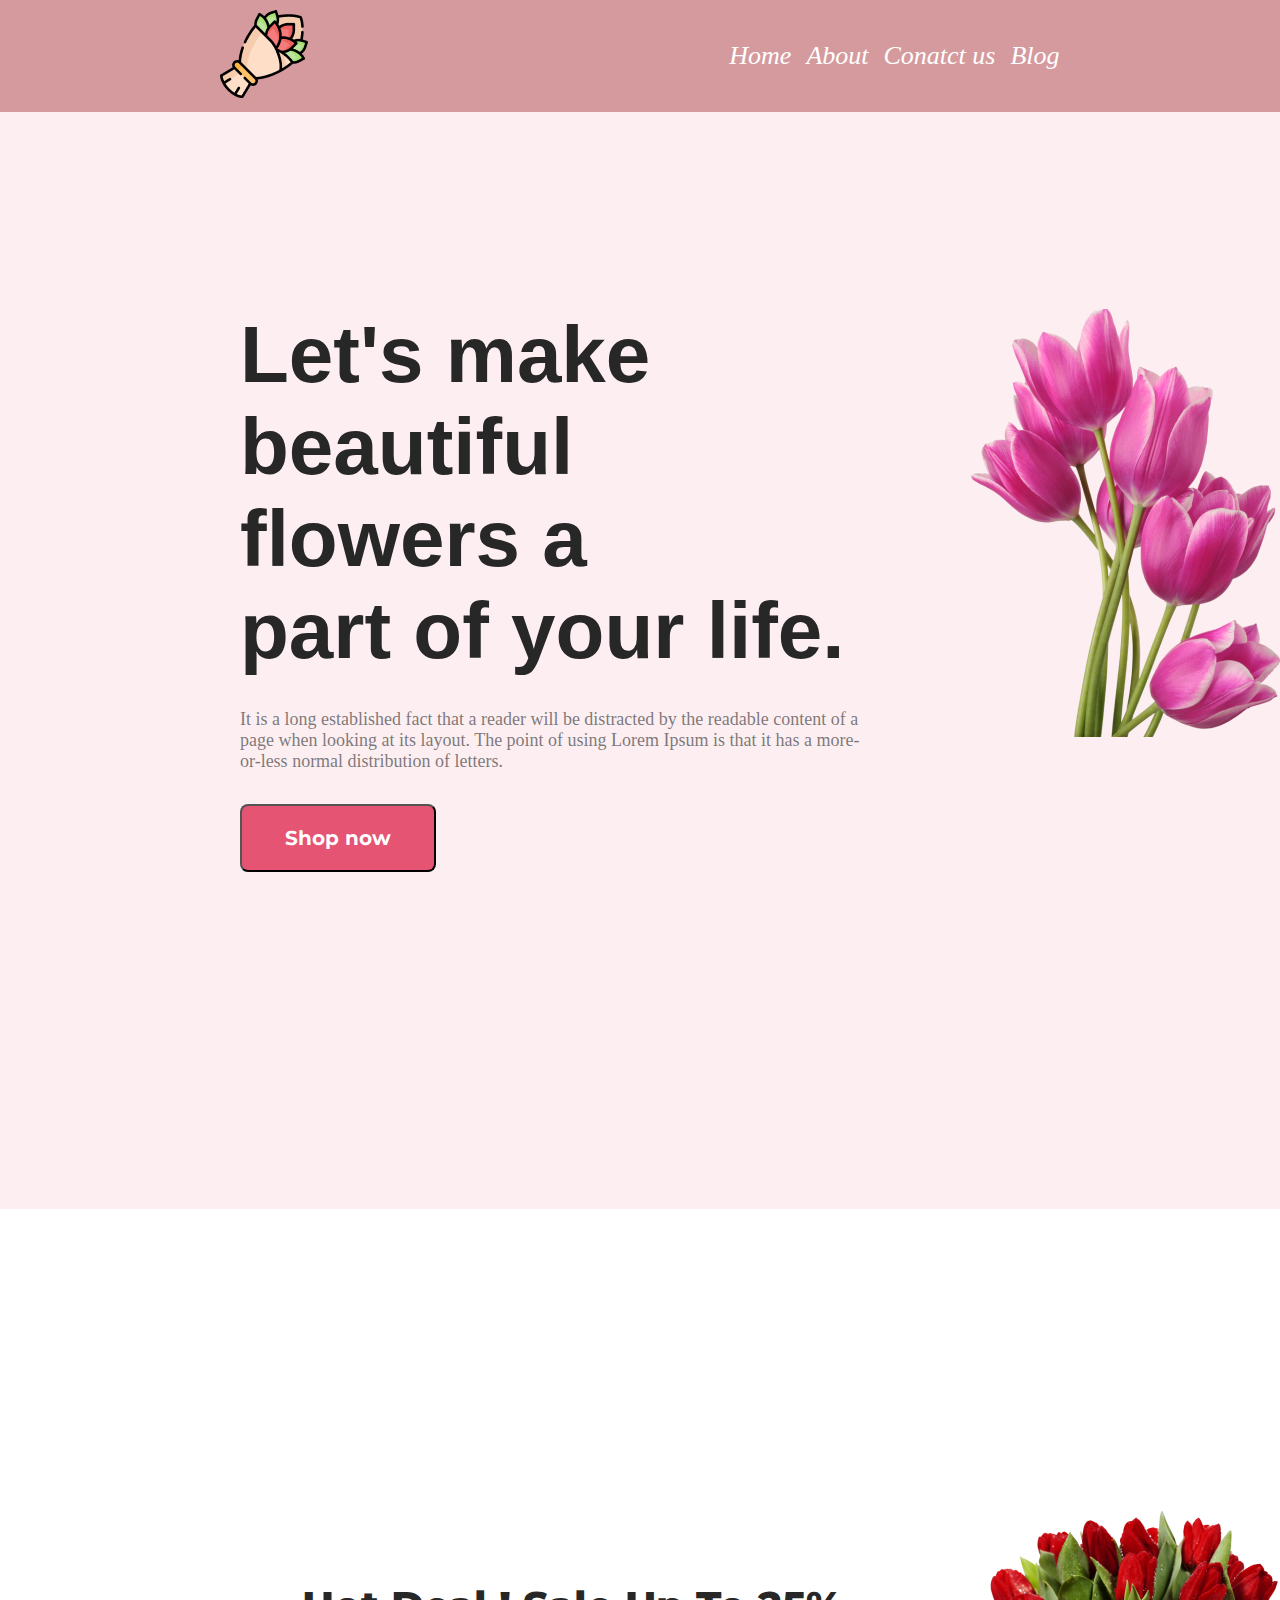
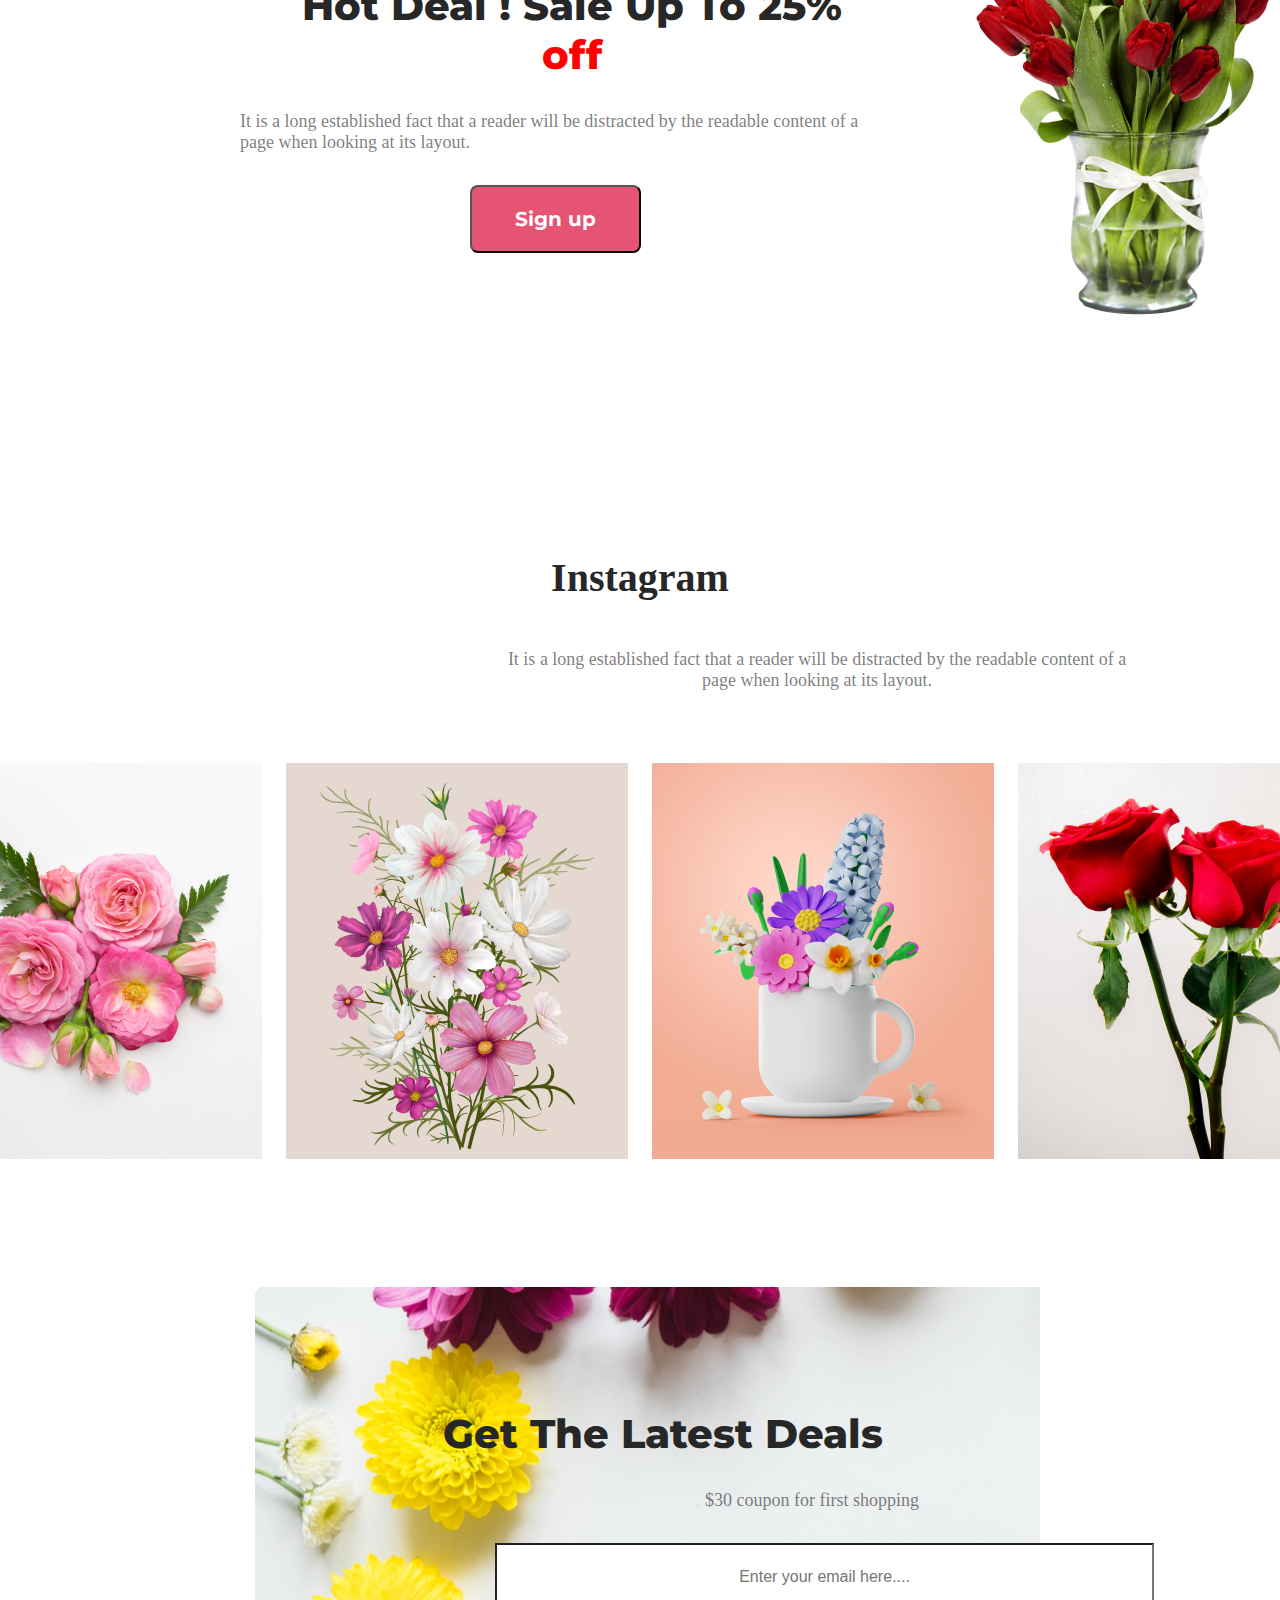
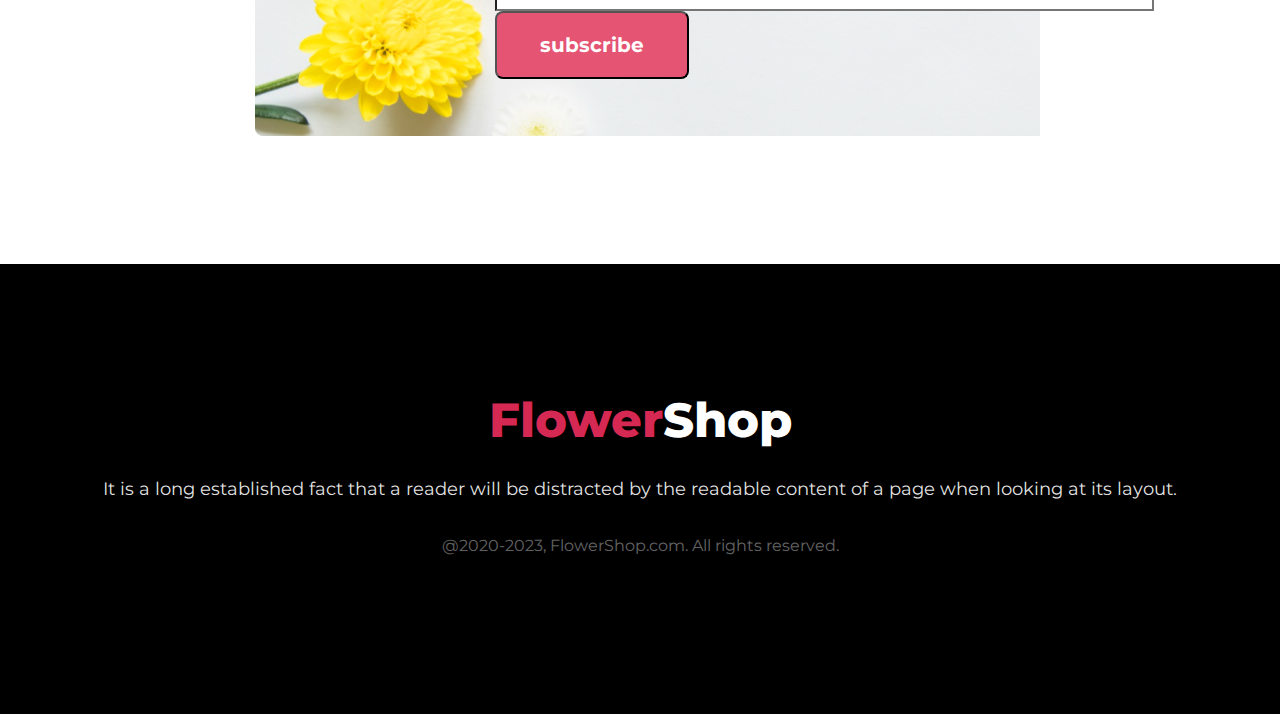
<file: index.html>
<!DOCTYPE html>
<html lang="en">

<head>
    <meta charset="UTF-8">
    <meta name="viewport" content="width=device-width, initial-scale=1.0">
    <title>Flower shop</title>
    <link rel="preconnect" href="https://fonts.googleapis.com">
    <link rel="preconnect" href="https://fonts.gstatic.com" crossorigin>
    <link href="https://fonts.googleapis.com/css2?family=Montserrat:ital,wght@0,100;0,200;0,300;0,400;0,500;0,600;0,700;0,800;0,900;1,100;1,200;1,300;1,400;1,500&family=Open+Sans:wght@400;700;800&family=Work+Sans:ital,wght@0,400;0,600;0,700;0,800;1,700&display=swap"
        rel="stylesheet">
    <link rel="stylesheet" href="style.css">
</head>

<body>
    <!-- baner area started -->
    <section>
        <header>
            <!-- nav area started -->
            <nav>
                <div class="nav-container">
                    <div class="logo">
                        <img src="images/Group 58.png" alt="">
                    </div>
                    <div class="menus">
                        <li>Home</li>
                        <li>About</li>
                        <li>Conatct us</li>
                        <li>Blog</li>
                    </div>
            </nav>
            <!-- nav area ended -->
            <div class="banner">
                <div class="banner-content">
                    <h1 class="banner-title">Let's make <br> beautiful flowers a <br> part of your life.</h1>
                    <p class="description">It is a long established fact that a reader will be distracted by the readable content of a page when looking at its layout. The point of using Lorem Ipsum is that it has a more-or-less normal distribution of letters.</p>
                    <button class="btn ">Shop now </button>
                </div>
                <div class="banner-img">
                    <img src="images/pngwing 6.png" alt="">
                </div>
            </div>

        </header>
        <!-- banner area ended -->


        <main>



            <!-- hot deal area started -->

            <div class="hot-deal">
                <div class="deal-description">
                    <h1 class="deal-title">Hot Deal ! Sale Up To 25%
                        <span class="red">off</span>
                    </h1>
                    <p class="description">It is a long established fact that a reader will be distracted by the readable content of a page when looking at its layout.</p>
                    <button class="btn deal-btn">Sign up</button>
                </div>
                <div class="deal-img">
                    <img src="images/pngwing 8.png" alt="">
                </div>
            </div>
            <!-- hot deal area ended -->

            <!-- contact area ended -->
            <!-- instagram area started -->
            <div class="instagram">
                <div>
                    <h2 class="insta-title">Instagram</h2>
                    <p class="insta-description">It is a long established fact that a reader will be distracted by the readable content of a page when looking at its layout.</p>
                </div>
                <div class="insta-pic">
                    <img class="img-s" src="images/Rectangle 3.png" alt="">
                    <img class="img-s" src="images/Rectangle 4.png" alt="">
                    <img lass="img-s" src="images/Rectangle 5.png" alt="">
                    <img class="img-s" src="images/Rectangle 6.png" alt="">
                </div>
            </div>

            <!-- latest deal area started -->
            <div class="latest">
                <div class="latest-content">
                    <h3 class="deal-title">Get The Latest Deals</h3>
                    <p class="deal description">$30 coupon for first shopping</p>
                </div>
                <div class="import">
                    <input class="email" type="text" placeholder="Enter your email here....">
                    <button class="btn">subscribe</button>
                </div>
            </div>
            <!-- latest deal area ended -->


        </main>
        <!-- footer area started -->
        <footer>
            <div class="footer">
                <h3 class="footer-title">Flower<span class="white">Shop</span> </h3>

                <p class="footer-description">It is a long established fact that a reader will be distracted by the readable content of a page when looking at its layout.</p>
                <h6 class="rights">
                    @2020-2023, FlowerShop.com. All rights reserved.
                </h6>
            </div>
        </footer>
</body>
<!-- footer area ended--->

</html>

</html>
</file>
<file: style.css>
* {
    margin: 0;
    padding: 0;
}


/* nav area started */

.nav-container {
    display: flex;
    justify-content: space-around;
    align-items: center;
    background-color: rgba(162, 34, 40, 0.453);
    padding: 10px;
}

.menus {
    list-style: none;
    display: flex;
    gap: 15px;
    font-size: 26px;
    font-style: italic;
    color: white;
}


/* banner area started */

.banner {
    gap: 97px;
    padding: 197px 240px 0px 240px;
    background: #E554731A;
    height: 100vh;
    display: flex;
    justify-content: space-between;
}

.banner-title {
    color: #272727;
    font-family: 'Gill Sans', 'Gill Sans MT', Calibri, 'Trebuchet MS', sans-serif;
    font-size: 80px;
    font-weight: 800;
    margin-bottom: 32px;
}

.description {
    color: rgba(39, 39, 39, 0.60);
    font-family: montsserrat;
    font-size: 18px;
    font-weight: 400;
    width: 634px;
    padding-bottom: 32px;
}

.btn {
    border-radius: 8px;
    background: #E55473;
    display: inline-flex;
    padding: 20px 43px;
    align-items: flex-start;
    gap: 10px;
    color: #FFF;
    font-family: montserrat;
    font-size: 20px;
    font-weight: 700;
    margin-bottom: 120px;
}


/* banner area ended */


/* instagram area started */

.insta-title {
    color: #272727;
    text-align: center;
    font-family: montsserrat;
    font-size: 40px;
    font-weight: 800;
    margin-top: 128px;
    margin-bottom: 24px;
}

.insta-description {
    color: rgba(39, 39, 39, 0.60);
    font-family: montsserrat;
    font-size: 18px;
    font-weight: 400;
    width: 634px;
    padding: 24px 500px;
    text-align: center;
    justify-content: center;
}

.insta-pic {
    gap: 24px;
    margin: 48px 240px 128px 240px;
    display: flex;
    justify-content: center;
}

.img-s {
    width: 342px;
    height: 396px;
}


/* instagram area ended */


/* hot deal area started */

.hot-deal {
    gap: 97px;
    padding: 197px 240px 0px 240px;
    backound: #E554730D;
    height: 620px;
    display: flex;
    justify-content: space-between;
    align-items: center;
}

.deal-title {
    color: #272727;
    font-family: 'Gill Sans', 'Gill Sans MT', Calibri, 'Trebuchet MS', sans-serif;
    font-size: 60px;
    font-weight: 800;
    margin-bottom: 32px;
}

.red {
    color: red;
}

.deal-btn {
    margin-left: 230px;
}


/* hot deal area ended */


/* latest deal area started */

.latest {
    background-image: url(images/Rectangle\ 9.png);
    height: 100vh;
    background-repeat: no-repeat;
    margin: 128px 240px 128px 255px;
    height: 449px;
}

.latest-content {}

.deal-title {
    color: #272727;
    text-align: center;
    font-family: montserrat;
    font-size: 40px;
    font-weight: 800;
    padding-top: 122px;
    padding-left: 30px;
}

.deal {
    padding-left: 450px;
}

.email {
    background: white;
    width: 655px;
    height: 64px;
    color: rgba(39, 39, 39, 0.60);
    text-align: center;
    font-size: 16px;
    font-weight: 400;
}

.import {
    margin-left: 240px;
}


/* latest area ended */


/* footer area started */

.footer {
    background: black;
    height: 450px;
}

.footer-title {
    color: #d52853;
    font-family: montserrat;
    font-size: 48px;
    font-weight: 800;
    text-align: center;
    padding-top: 127px;
    padding-bottom: 25px;
}

.white {
    color: white;
}

.footer-description {
    color: rgba(255, 255, 255, 0.90);
    text-align: center;
    font-family: montserrat;
    font-size: 18px;
    font-weight: 400;
    line-height: 30px;
}

.rights {
    color: rgba(255, 255, 255, 0.40);
    text-align: center;
    font-family: montserrat;
    font-size: 16px;
    font-weight: 400;
    padding-bottom: 128px;
    padding-top: 32px;
}


/* footer area ended */

rrat;
font-size: 16px;
font-weight: 400;
padding-bottom: 128px;
padding-top: 32px;

}

/* footer area ended */
</file>
